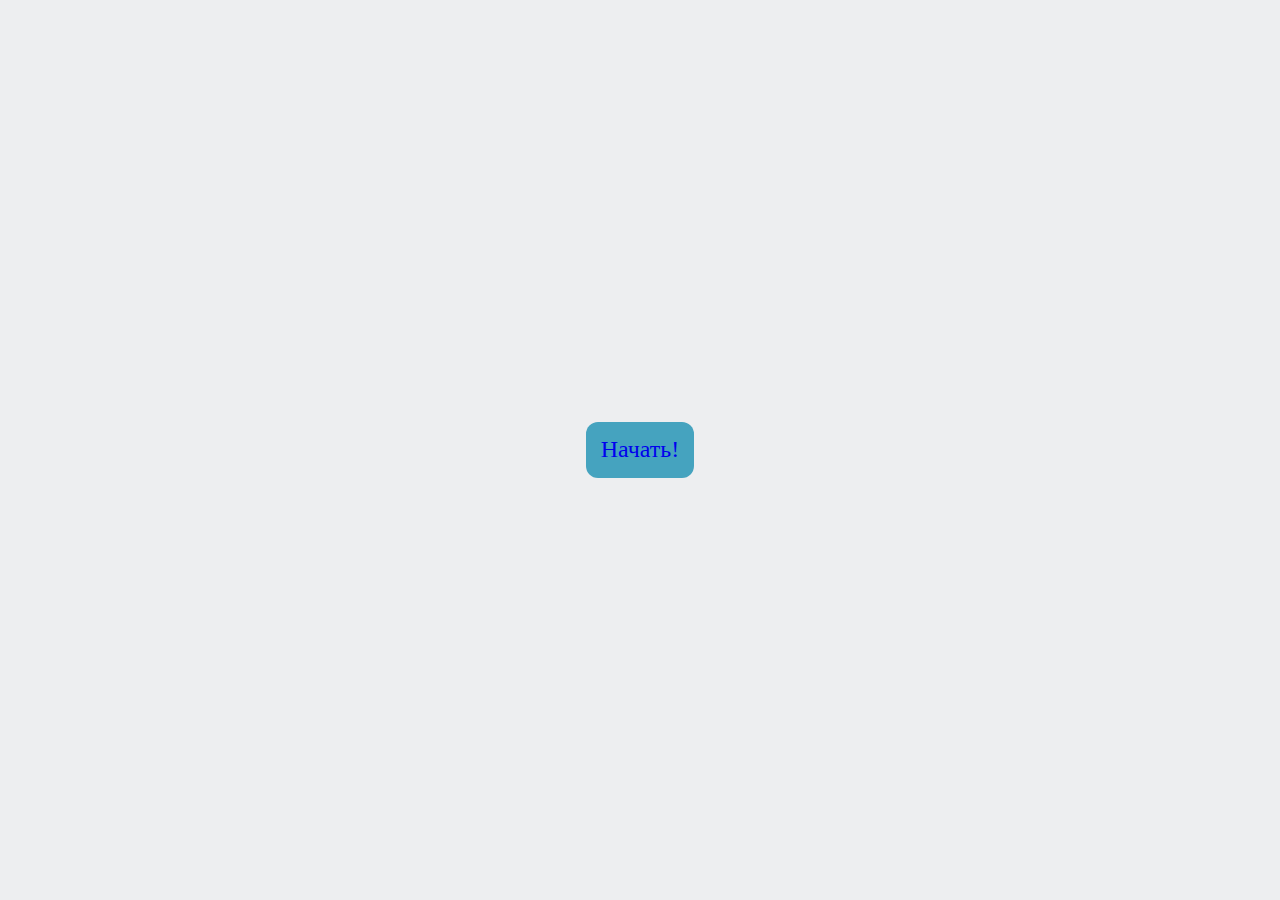
<file: index.html>
﻿<!DOCTYPE html>
<html>

<head>
    <meta charset="utf-8" />
    <title></title>
    <link rel="stylesheet" href="css/style_index.css">
</head>

<body class="body">
    <button class="btn"><a href="pages/main.html">Начать!</a></button>
</body>

</html>
</file>
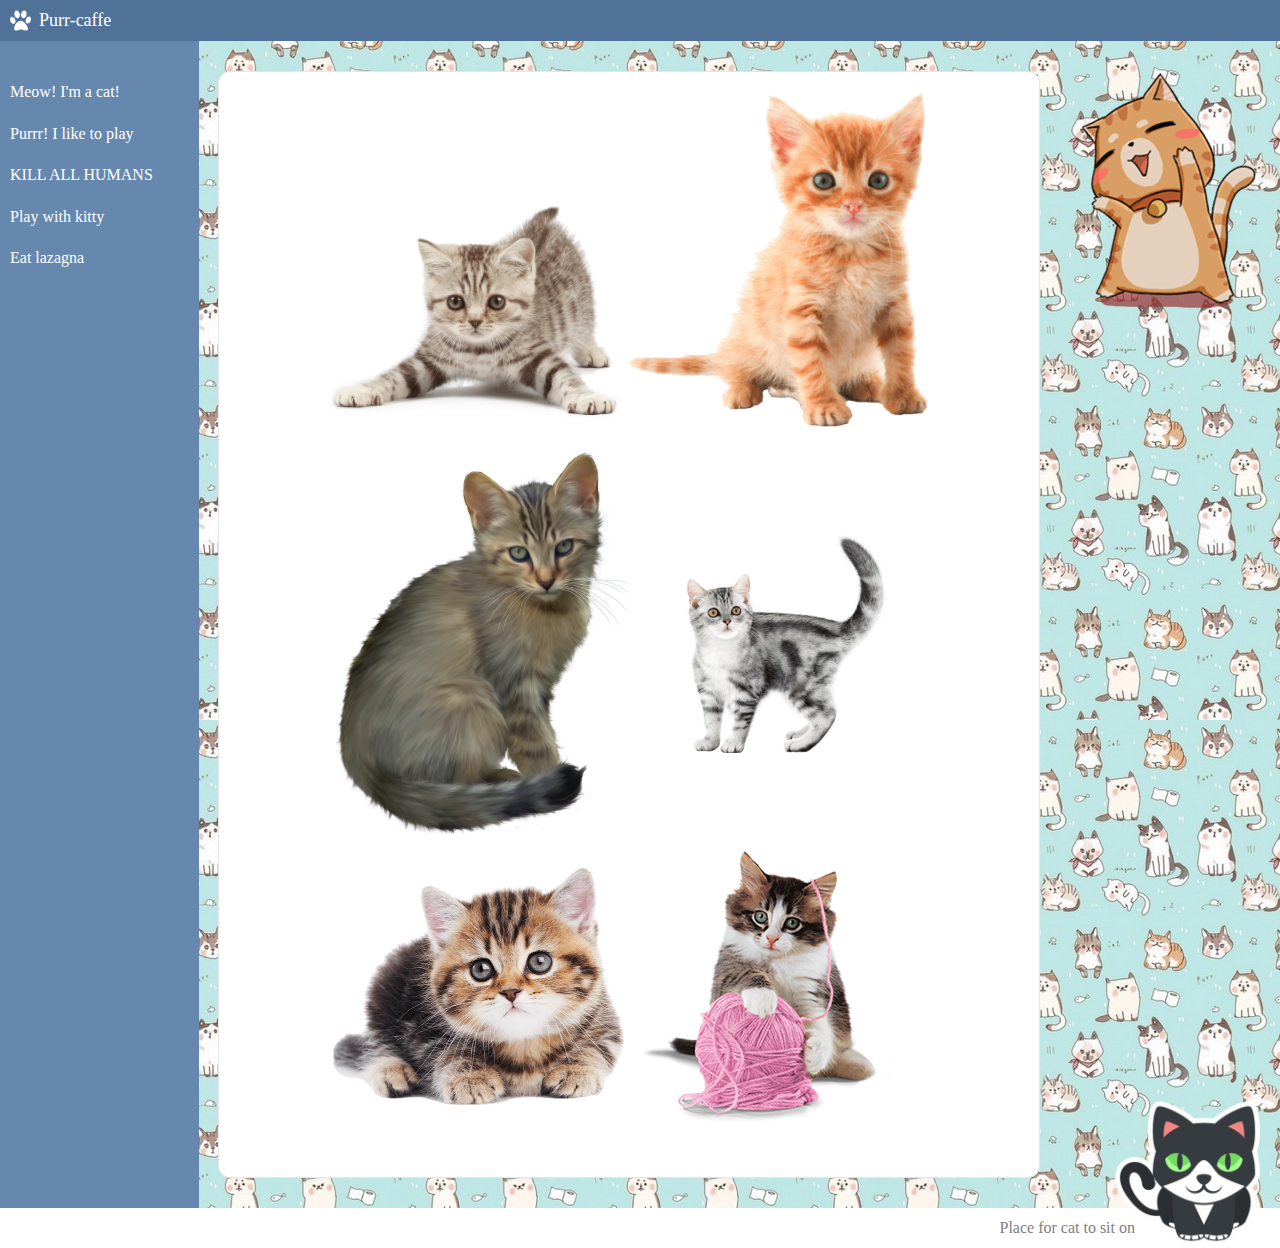
<file: pages/main.html>
﻿<!DOCTYPE html>
<html>

<head>
    <meta charset="utf-8" />
    <title></title>
    <link rel="stylesheet" href="../css/style_main.css">
</head>

<body>
    <header>
        <div class="header-box">
            <img src="../img/logo.png" alt="logo" class="logo"> &nbsp;&nbsp;
            <p class="title">Purr-caffe</p>
        </div>
    </header>

    <content>
        <div class="left-menu">
            <ul>
                <li>Meow! I'm a cat!</li>
                <li>Purrr! I like to play</li>
                <li>KILL ALL HUMANS</li>
                <li>Play with kitty</li>
                <li>Eat lazagna</li>
            </ul>
        </div>
        <div class="cat-display">
            <img src="../img/Kittens/1.png" alt="1" class="cat">
            <img src="../img/Kittens/2.png" alt="2" class="cat">
            <img src="../img/Kittens/3.png" alt="3" class="cat">
            <img src="../img/Kittens/4.png" alt="4" class="cat">
            <img src="../img/Kittens/5.png" alt="5" class="cat">
            <img src="../img/Kittens/6.png" alt="6" class="cat">
        </div>
        <div class="cat-welcome">
            <img src="../img/Mew.png" alt="welcome">
        </div>
    </content>

    <footer class="footer-box">
        <p class="footer-text">Place for cat to sit on</p>
        <img src="../img/footer-cat.png" alt="footer" class="cat-footer">
    </footer>

</body>

</html>
</file>
<file: css/style_index.css>
*{
    font-size: 16px;
    font-family: 'Times New Roman';
    line-height: 1.3em;
}

.body {
    background-color:#EDEEF0;
    display: flex;
    justify-content: center;
    align-items: center;
    height: 100vh;
    margin: 0 auto;
}

button {
    background-color: #45A3BF;
    border-radius: 12px;
    border: none;
    color: white;
    height: 56px;
    width: 108px;
}

a{
    text-decoration: none;
    font-size: x-large;
}   

a:visited{
    color: white;
}
</file>
<file: css/style_main.css>
* {
    font-size: 16px;
    font-family: 'Times New Roman';
    color: white;
    margin: 0;
    padding: 0;
}

html,
body {
    height: 100%;
}

body {
    background-image: url("../img/background.jpg");
    display: flex;
    flex-direction: column;
}

header {
    width: 100vw;
    background-color: #507299;
    position: sticky;
    top: 0px;
}

.header-box {
    padding: 10px;
    display: flex;
    flex-direction: row;
}

.title {
    font-size: large;
    color: white;
}

.logo {
    width: 21px;
    height: 21px;
}

content {
    flex: 1 0 auto;
    display: flex;
    flex-direction: row;
}

.left-menu {
    width: 16.5vw;
    background-color: #6788AE;
    padding-top: 30px;
    text-indent: 10px;
    line-height: 2.6em;
    display: block;
}

.cat-display {
    background-color: white;
    width: 68vw;
    height: fit-content;
    margin-top: 30px;
    margin-left: 19px;
    margin-bottom: 30px;
    padding-top: 20px;
    padding-bottom: 40px;
    display: flex;
    align-items: center;
    flex-wrap: wrap;
    justify-content: center;
    border-radius: 12px;
    border: 1px solid #E5E5E5;
}

.cat {
    width: 300px;
}

.cat-welcome {
    margin-top: 30px;
    position: sticky;
    top: 70px;
    align-self: flex-start;
}

@media (max-width: 1100px) {
    .cat-welcome>img {
        width: 0px;
    }
    .cat-welcome {
        display: none;
    }
    .cat-display {
        width: 70vw;
        margin-right: 19px;
    }
    .left-menu {
        width: 30vw;
    }
}

.footer-box {
    flex-shrink: 0;
    background-color: white;
    width: 100vw;
    height: 40px;
}

@media (min-height: 451px) {
    .cat-footer {
        height: 145px;
        position: relative;
        bottom: 55px;
        right: 20px;
    }
    .footer-box {
        display: flex;
        justify-content: flex-end;
        align-items: center;
    }
}

@media (max-height: 450px) {
    .cat-footer {
        visibility: hidden;
        width: 0px;
    }
    .footer-box {
        display: flex;
        justify-content: center;
        align-items: center;
    }
    .footer-text {
        visibility: hidden;
    }
    .footer-text::after {
        content: "Lonely Text";
        visibility: visible;
    }
}

p {
    color: gray;
}

@media (max-width: 500px) {
    .left-menu {
        display: none;
    }
    .cat-display {
        width: 500px;
        margin-left: 0px;
        margin-right: 0px;
    }
}

@media (min-width: 451px) {
    body {
        overflow-x: hidden;
    }
}
</file>
